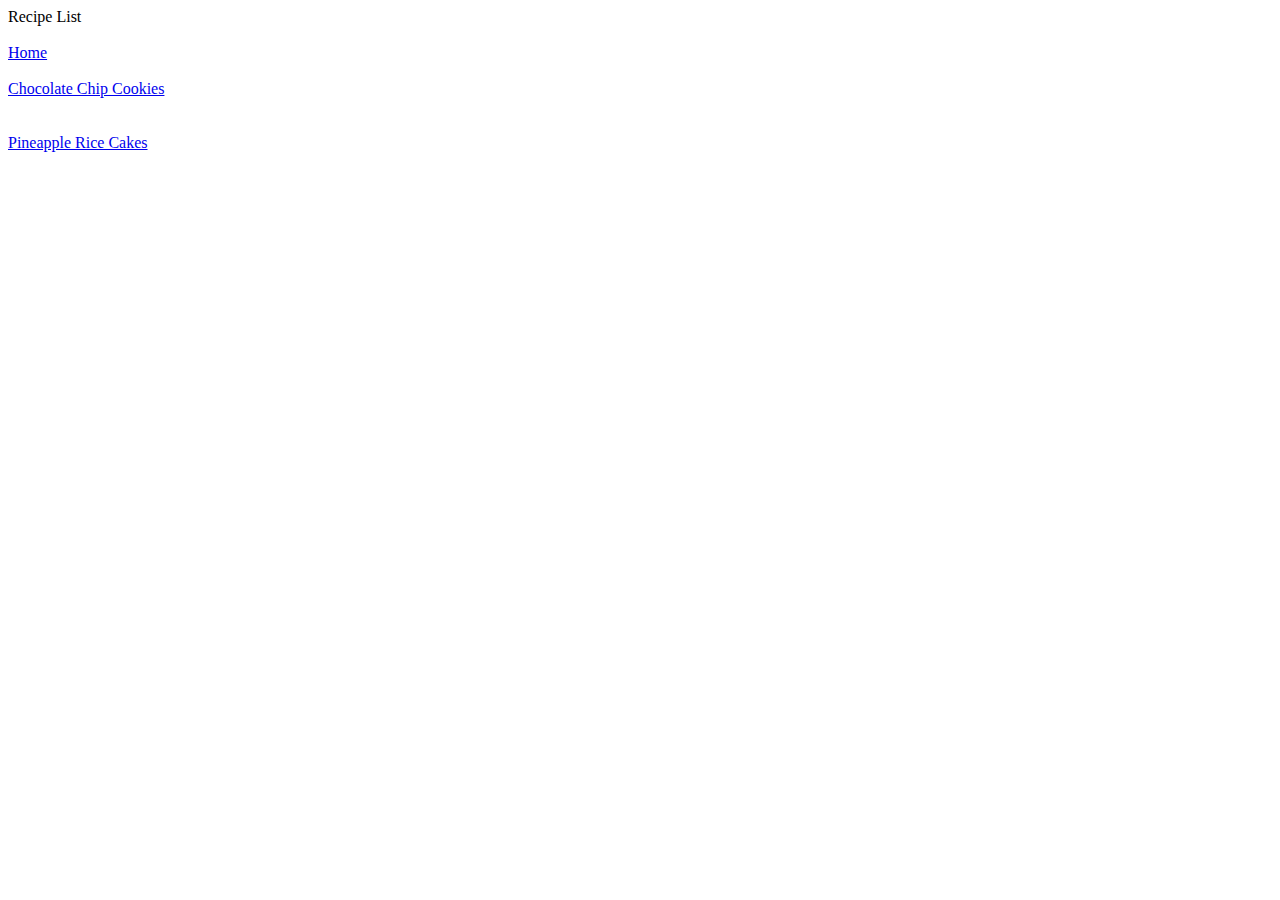
<file: AMP/recipeList.html>
<!doctype html>
<html amp lang="en">
    <head>
        <meta charset="utf-8">
            <title>List of Recipes</title>
            <link rel="canonical" href="https://subrighteous.github.io/RecipeByRys/recipes/recipeList" />
            <meta name="viewport" content="width=device-width,minimum-scale=1,initial-scale=1">
            <style amp-boilerplate>body{-webkit-animation:-amp-start 8s steps(1,end) 0s 1 normal both;-moz-animation:-amp-start 8s steps(1,end) 0s 1 normal both;-ms-animation:-amp-start 8s steps(1,end) 0s 1 normal both;animation:-amp-start 8s steps(1,end) 0s 1 normal both}@-webkit-keyframes -amp-start{from{visibility:hidden}to{visibility:visible}}@-moz-keyframes -amp-start{from{visibility:hidden}to{visibility:visible}}@-ms-keyframes -amp-start{from{visibility:hidden}to{visibility:visible}}@-o-keyframes -amp-start{from{visibility:hidden}to{visibility:visible}}@keyframes -amp-start{from{visibility:hidden}to{visibility:visible}}</style><noscript><style amp-boilerplate>body{-webkit-animation:none;-moz-animation:none;-ms-animation:none;animation:none}</style></noscript>
            <script async src="https://cdn.ampproject.org/v0.js"></script>
            <script type="application/ld+json">
                {
                    "@context": "http://schema.org",
                    "@type": "ItemList",
                    "itemListElement": [
                    {
                    "@type": "ListItem",
                    "position": 1,
                    "url": "https://subrighteous.github.io/RecipeByRys/recipes/PineappleRiceCake/AMP/PineappleRiceCake.html"
                    }
                  ]
                }
            </script>
    </head>
<body>
    Recipe List
    <br><br>
    <a href="../index">Home</a>
    <br><br>
    <div>
        <a href="../recipes/recipes_chocolate_chip_cookies.htm">Chocolate Chip Cookies</a>
    </div>
    <br><br>
    <div>
        <a href="../recipes/PineappleRiceCake/AMP/PineappleRiceCake.html">Pineapple Rice Cakes</a>
    </div>
</body>
</html>
</file>
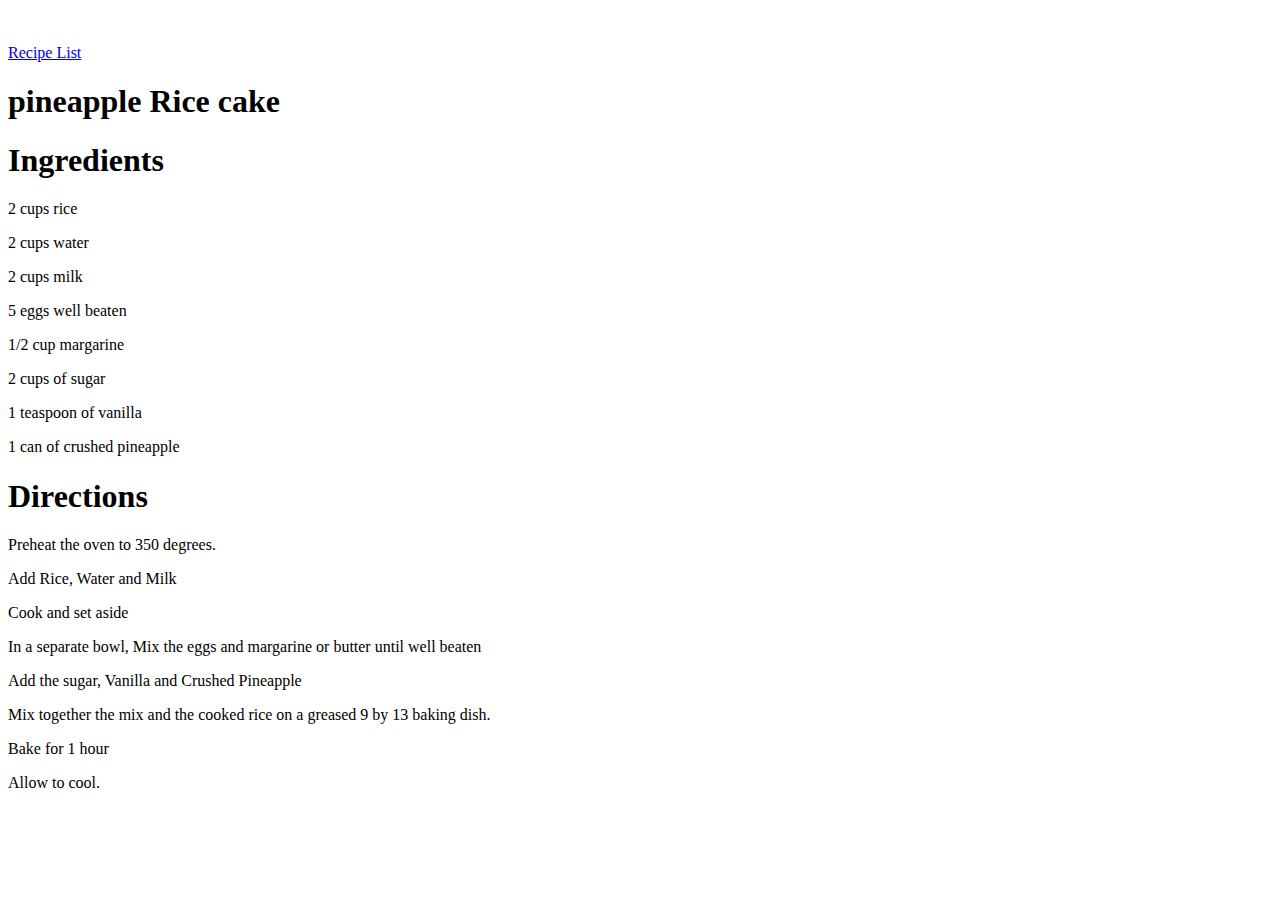
<file: recipes/pineapple_Rice_cake.html>
<!doctype html>
<html amp>
      <head>
    <meta charset="utf-8">
    <title>Pineapple Rice Cake</title>
    <link rel="canonical" href="recipeList.html" />
    <meta name="viewport" content="width=device-width,minimum-scale=1,initial-scale=1">
    <style amp-boilerplate>body{-webkit-animation:-amp-start 8s steps(1,end) 0s 1 normal both;-moz-animation:-amp-start 8s steps(1,end) 0s 1 normal both;-ms-animation:-amp-start 8s steps(1,end) 0s 1 normal both;animation:-amp-start 8s steps(1,end) 0s 1 normal both}@-webkit-keyframes -amp-start{from{visibility:hidden}to{visibility:visible}}@-moz-keyframes -amp-start{from{visibility:hidden}to{visibility:visible}}@-ms-keyframes -amp-start{from{visibility:hidden}to{visibility:visible}}@-o-keyframes -amp-start{from{visibility:hidden}to{visibility:visible}}@keyframes -amp-start{from{visibility:hidden}to{visibility:visible}}</style><noscript><style amp-boilerplate>body{-webkit-animation:none;-moz-animation:none;-ms-animation:none;animation:none}</style></noscript>
    <script async src="https://cdn.ampproject.org/v0.js"></script>
    <script type="application/ld+json">
     {
      "@context": "https://schema.org/",
      "@type": "Recipe",
      "name": "Pineapple Rice Cake",
      "image": [
        "https://subrighteous.github.io/RecipeByRys/recipes/PineappleRiceCake/PineappleRiceCake1x1.jpg",
        "https://subrighteous.github.io/RecipeByRys/recipes/PineappleRiceCake/PineappleRiceCake4x3.jpg",
        "https://subrighteous.github.io/RecipeByRys/recipes/PineappleRiceCake/PineappleRiceCake16x9.jpg"
        ],
      "author": {
        "@type": "Person",
        "name": "Marie Rys"
      },
      "datePublished": "2018-12-31",
      "description": "This Pineapple Rice Cake is awesome and perfect for parties.",
      "prepTime": "PT30M",
      "cookTime": "PT120M",
      "totalTime": "PT150M",
      "keywords": "cake for a party, Pineapple Rice Cake , RecipeByRys Pineapple Rice, RecipeByRys Pineapple Rice cake",
      "recipeYield": "12 servings",
      "recipeCategory": "Dessert",
      "recipeCuisine": "American",
      "nutrition": {
        "@type": "NutritionInformation",
        "calories": "350 calories"
         },
      "recipeIngredient": [
        "2 cups rice",
        "2 cups water",
        "2 cups milk",
        "5 eggs",
        "1/2 cup margarine or butter",
        "2 cups of sugar",
        "1 teaspoon of vanilla",
        "1 can of crushed pineapple"
       ],
      "recipeInstructions": [
          {
          "@type": "HowToStep",
          "text": "Preheat the oven to 350 degrees F."
          },
          {
          "@type": "HowToStep",
          "text": "Add Rice, Water and Milk."
          },
          {
          "@type": "HowToStep",
          "text": "Cook and set aside."
          },
          {
          "@type": "HowToStep",
          "text": "In a separate bowl, Mix the eggs and margarine or butter until well beaten."
          },
          {
          "@type": "HowToStep",
          "text": "Add the sugar, Vanilla and Crushed Pineapple."
          },
          {
          "@type": "HowToStep",
          "text": "Mix together the mixer and the cooked rice on a greased 9 by 13 baking dish."
          },
          {
          "@type": "HowToStep",
          "text": "Bake for 1 hour."
          },
          {
          "@type": "HowToStep",
          "text": "Allow to cool."
         }
      ],
      "review": {
        "@type": "Review",
        "reviewRating": {
          "@type": "Rating",
          "ratingValue": "4",
          "bestRating": "5"
        },
        "author": {
          "@type": "Person",
          "name": "Julia Benson"
        },
        "datePublished": "2018-05-01",
        "reviewBody": "This cake is delicious!",
        "publisher": "The cake makery"
        },
      "aggregateRating": { 
      "@type": "AggregateRating",
        "ratingValue": "5",
        "ratingCount": "18"
  },
  "video": [
     {
        "name": "How to make Pineapple Rice Cake",
        "description": "This is how you make Pineapple Rice Cake.",
        "thumbnailUrl": [
        "https://example.com/photos/16x9/photo.jpg"
        ],
        "contentUrl": "http://www.example.com/video123.mp4",
        "embedUrl": "http://www.example.com/videoplayer?video=123",
        "uploadDate": "2018-02-05T08:00:00+08:00",
        "duration": "PT1M33S",
        "interactionCount": "2347",
        "expires": "2019-02-05T08:00:00+08:00"
     }
  ]
}
</script>
<script async custom-element="amp-carousel" src="https://cdn.ampproject.org/v0/amp-carousel-0.1.js"></script>
  </head>
    <body>
        
        <amp-img alt="Pineapple Rice Cake"
            src="PineappleRiceCake/PineappleRiceCake16x9.jpg"
            width="0.75"
            height="0.5"
            layout="responsive">
        </amp-img>
        <br><br>
        <a href="recipeList.html">Recipe List</a>
        <h1>pineapple Rice cake</h1>
        <h1>Ingredients</h1>
        <p>2 cups rice</p>
        <p>2 cups water</p>
        <p>2 cups milk</p>
        <p>5 eggs well beaten</p>
        <p>1/2 cup margarine</p>
        <p>2 cups of sugar</p>
        <p>1 teaspoon of vanilla</p>
        <p>1 can of crushed pineapple</p>
        <h1>Directions</h1>
        <p>Preheat the oven to 350 degrees.</p>
        <p>Add Rice, Water and Milk</p> 
        <p>Cook and set aside</p>
        <p>In a separate bowl, Mix the eggs and margarine or butter until well beaten<p>    
        <p>Add the sugar, Vanilla and Crushed Pineapple</p>
        <p>Mix together the mix and the cooked rice on a greased 9 by 13 baking dish.</p>
        <p>Bake for 1 hour</p>
        <p>Allow to cool.</p>
    </body>
</html>
</file>
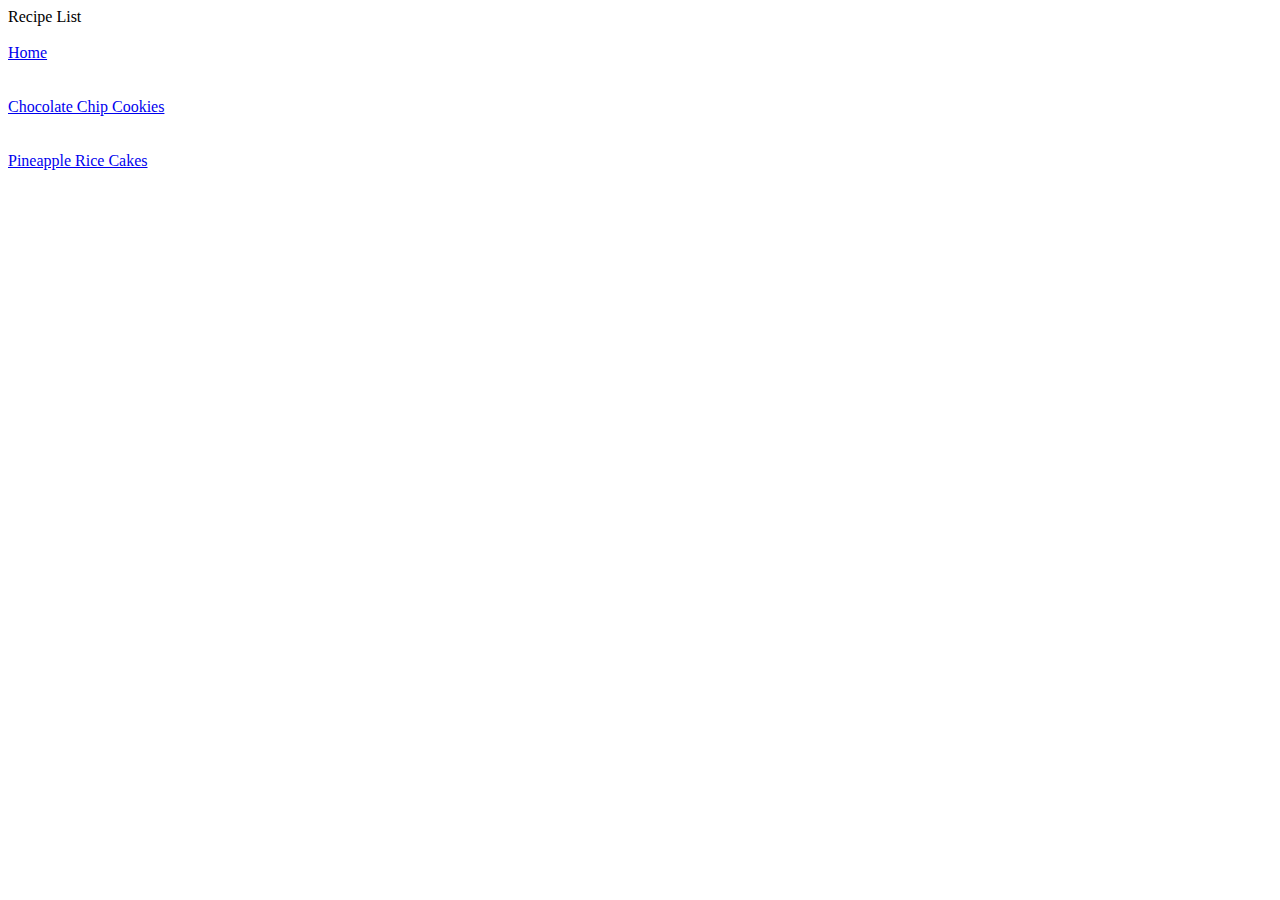
<file: recipes/recipeList.html>
<!doctype html>
<html lang="en">
    <head>
        <meta charset="utf-8">
            <title>List of Recipes</title>
            <meta name="viewport" content="width=device-width,minimum-scale=1,initial-scale=1">
    </head>
    <body>
        Recipe List
        <br><br>
        <a href="../index">Home</a>

        <div>
            <br><br>
            <a href="./recipes_chocolate_chip_cookies.htm">Chocolate Chip Cookies</a>
        </div>
        <br><br>
        <div>
            <a href="./PineappleRiceCake/pineapple_Rice_cake">Pineapple Rice Cakes</a>
        </div>
    </body>
</html>
</file>
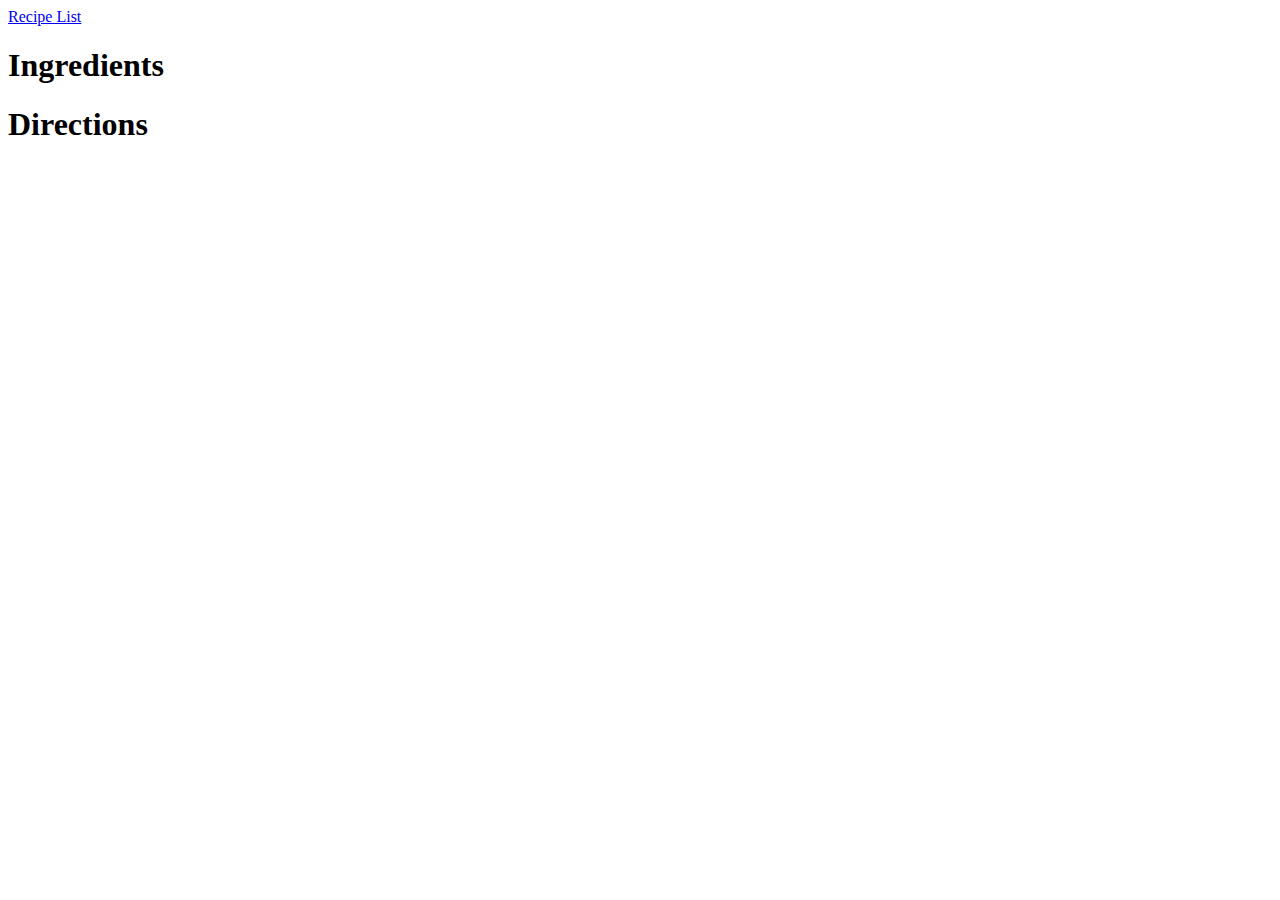
<file: recipes/recipes_.htm>
<!doctype html>
<html amp>
      <head>
    <meta charset="utf-8">
    <title></title>
    <link rel="canonical" href="recipes_pineapple%20Rice%20cake.htm" />
    <meta name="viewport" content="width=device-width,minimum-scale=1,initial-scale=1">
    <style amp-boilerplate>body{-webkit-animation:-amp-start 8s steps(1,end) 0s 1 normal both;-moz-animation:-amp-start 8s steps(1,end) 0s 1 normal both;-ms-animation:-amp-start 8s steps(1,end) 0s 1 normal both;animation:-amp-start 8s steps(1,end) 0s 1 normal both}@-webkit-keyframes -amp-start{from{visibility:hidden}to{visibility:visible}}@-moz-keyframes -amp-start{from{visibility:hidden}to{visibility:visible}}@-ms-keyframes -amp-start{from{visibility:hidden}to{visibility:visible}}@-o-keyframes -amp-start{from{visibility:hidden}to{visibility:visible}}@keyframes -amp-start{from{visibility:hidden}to{visibility:visible}}</style><noscript><style amp-boilerplate>body{-webkit-animation:none;-moz-animation:none;-ms-animation:none;animation:none}</style></noscript>
    <script async src="https://cdn.ampproject.org/v0.js"></script>
    <script type="application/ld+json">
     {
      "@context": "https://subrighteous.github.io/RecipeByRys-Website/",
      "@type": "Recipe",
      "name": "",
      "image": [
        "https://example.com/photos/1x1/photo.jpg",
        "https://example.com/photos/4x3/photo.jpg",
        "https://example.com/photos/16x9/photo.jpg"
        ],
      "author": {
        "@type": "Person",
        "name": "Marie Rys"
      },
      "datePublished": "2018-12-31",
      "description": "",
      "prepTime": "PT30M",
      "cookTime": "PT60M",
      "totalTime": "PT120M",
      "keywords": "cake for a party, Pineapple Rice Cake , RecipeByRys Pineapple Rice, RecipeByRys Pineapple Rice cake, Recipe By Rys",
      "recipeYield": "12 servings",
      "recipeCategory": "Dessert",
      "recipeCuisine": "American",
      "nutrition": {
        "@type": "NutritionInformation",
        "calories": "350 calories"
         },
      "recipeIngredient": [
        "",
        "",
        "",
        "",
        "",
        "",
        "",
        ""
       ],
      "recipeInstructions": [
          {
          "@type": "HowToStep",
          "text": ""
          },
          {
          "@type": "HowToStep",
          "text": ""
          },
          {
          "@type": "HowToStep",
          "text": ""
          },
          {
          "@type": "HowToStep",
          "text": ""
          },
          {
          "@type": "HowToStep",
          "text": ""
          },
          {
          "@type": "HowToStep",
          "text": ""
          },
          {
          "@type": "HowToStep",
          "text": ""
          },
          {
          "@type": "HowToStep",
          "text": ""
         }
      ],
      "review": {
        "@type": "Review",
        "reviewRating": {
          "@type": "Rating",
          "ratingValue": "4",
          "bestRating": "5"
        },
        "author": {
          "@type": "Person",
          "name": "Julia Benson"
        },
        "datePublished": "2018-05-01",
        "reviewBody": "This cake is delicious!",
        "publisher": "The cake makery"
        },
      "aggregateRating": {
      "@type": "AggregateRating",
        "ratingValue": "5",
        "ratingCount": "18"
  },
  "video": [
     {
    "name": "How to make Pineapple Rice Cake",
    "description": "This is how you make a Pineapple Rice Cake.",
    "thumbnailUrl": [
      "https://example.com/photos/1x1/photo.jpg",
      "https://example.com/photos/4x3/photo.jpg",
      "https://example.com/photos/16x9/photo.jpg"
     ],
    "contentUrl": "http://www.example.com/video123.mp4",
    "embedUrl": "http://www.example.com/videoplayer?video=123",
    "uploadDate": "2018-02-05T08:00:00+08:00",
    "duration": "PT1M33S",
    "interactionCount": "2347",
    "expires": "2019-02-05T08:00:00+08:00"
   }
  ]
}
</script>
  </head>
    <body>
        
        <a href="recipeList.html">Recipe List</a>
        <h1></h1>
        <h1>Ingredients</h1>
        <p></p>
        <p></p>
        <p></p>
        <h1>Directions</h1>
        <p></p>
    </body>
</html>
</file>
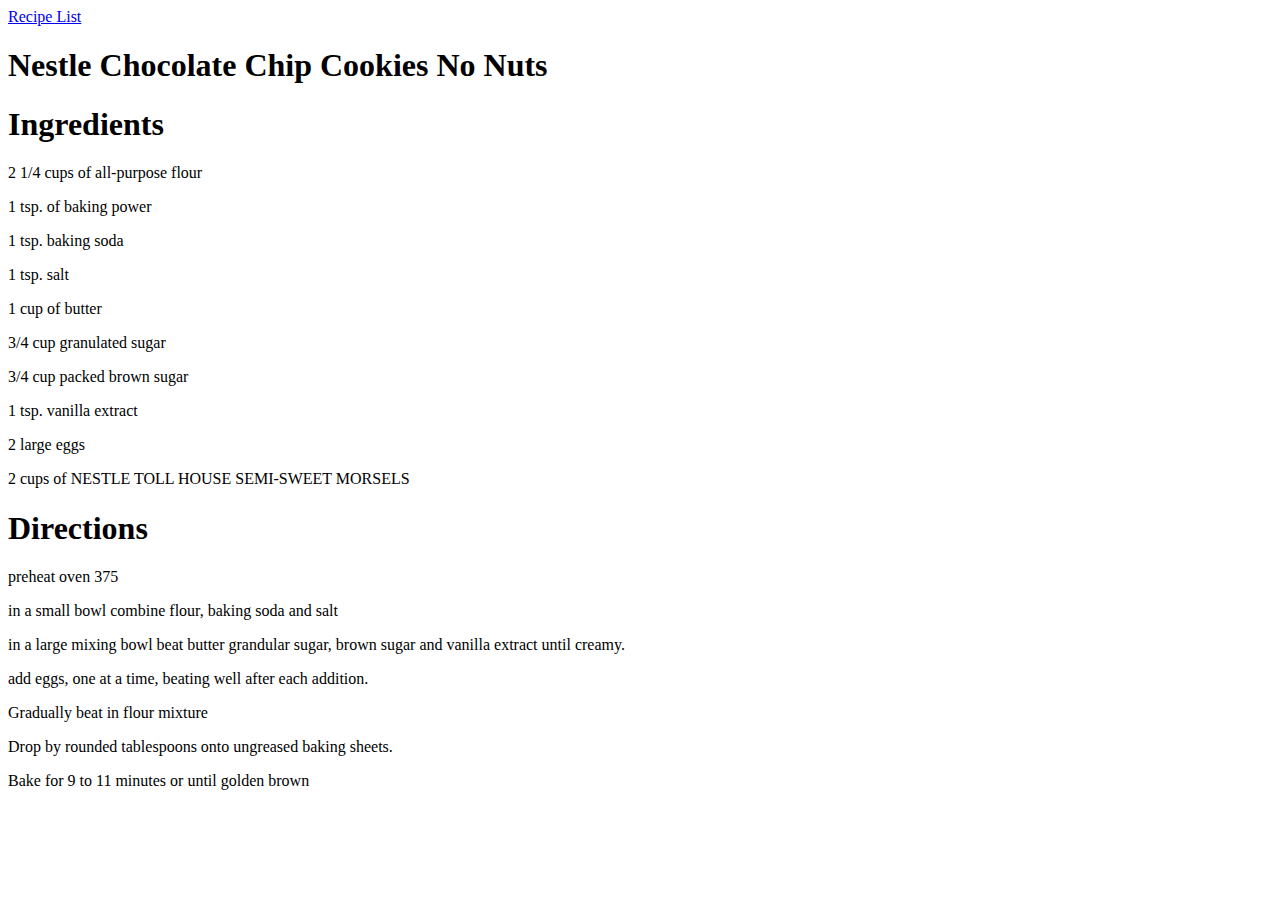
<file: recipes/recipes_chocolate_chip_cookies.htm>
<!doctype html>
<html amp>
    <head>
        <meta charset="utf-8">
        <title>Nestle Chocolate Chip Cookies No Nuts</title>
        <link rel="canonical" href="recipes_chocolate%20chip%20cookies.htm" />
        <meta name="viewport" content="width=device-width,minimum-scale=1,initial-scale=1">
        <style amp-boilerplate>body{-webkit-animation:-amp-start 8s steps(1,end) 0s 1 normal both;-moz-animation:-amp-start 8s steps(1,end) 0s 1 normal both;-ms-animation:-amp-start 8s steps(1,end) 0s 1 normal both;animation:-amp-start 8s steps(1,end) 0s 1 normal both}@-webkit-keyframes -amp-start{from{visibility:hidden}to{visibility:visible}}@-moz-keyframes -amp-start{from{visibility:hidden}to{visibility:visible}}@-ms-keyframes -amp-start{from{visibility:hidden}to{visibility:visible}}@-o-keyframes -amp-start{from{visibility:hidden}to{visibility:visible}}@keyframes -amp-start{from{visibility:hidden}to{visibility:visible}}</style><noscript><style amp-boilerplate>body{-webkit-animation:none;-moz-animation:none;-ms-animation:none;animation:none}    </style></noscript>
        <script async src="https://cdn.ampproject.org/v0.js"></script>
        <script type="application/ld+json">
        {
        "@context": "https://schema.org/",
        "@type": "Recipe",
        "name": "Nestle Chocolate Chip Cookies No Nuts",
        "image": [
        "https://example.com/photos/1x1/photo.jpg",
        "https://example.com/photos/4x3/photo.jpg",
        "https://example.com/photos/16x9/photo.jpg"
        ],
        "author": {
        "@type": "Organization",
        "name": "Nestle"
        },
        "datePublished": "2018-12-31",
        "description": "Nestle's Chocolate Chip Cookies No Nuts.",
        "prepTime": "PT30M",
        "cookTime": "PT11M",
        "totalTime": "PT45M",
        "keywords": "no nuts, Chocolate Chip Cookies no nuts , RecipeByRys Chocolate Chip, RecipeByRys",
        "recipeYield": "12 servings",
        "recipeCategory": "Dessert",
        "recipeCuisine": "American",
        "nutrition": {
        "@type": "NutritionInformation",
        "calories": "350 calories"
         },
        "recipeIngredient": [
        "2 1/4 cups of all-purpose flour.",
        "1 tsp. of baking power.",
        "1 tsp. baking soda.",
        "1 tsp. salt",
        "1 cup of butter",
        "3/4 cup granulated sugar",
        "3/4 cup packed brown sugar",
        "1 tsp. vanilla extract",
        "2 large eggs",
        "2 cups of NESTLE TOLL HOUSE SEMI-SWEET MORSELS"
        ],
        "recipeInstructions": [
          {
          "@type": "HowToStep",
          "text": "Preheat oven to 375."
          },
          {
          "@type": "HowToStep",
          "text": "In a small bowl combine flour, baking soda and salt."
          },
          {
          "@type": "HowToStep",
          "text": "In a large mixing bowl beat butter grandular sugar, brown sugar and vanilla extract until creamy.."
          },
          {
          "@type": "HowToStep",
          "text": "Add eggs, one at a time, beating well after each addition.."
          },
          {
          "@type": "HowToStep",
          "text": "Gradually beat in flour mixture."
          },
          {
          "@type": "HowToStep",
          "text": "Drop by rounded tablespoons onto ungreased baking sheets.."
          },
          {
          "@type": "HowToStep",
          "text": "Bake for 9 to 11 minutes or until golden brown."
          }
        ],
        "review": {
        "@type": "Review",
        "reviewRating": {
          "@type": "Rating",
          "ratingValue": "4",
          "bestRating": "5"
        },
        "author": {
          "@type": "Person",
          "name": "Julia Benson"
        },
        "datePublished": "2018-05-01",
        "reviewBody": "This cake is delicious!",
        "publisher": "The cake makery"
        },
        "aggregateRating": {
        "@type": "AggregateRating",
        "ratingValue": "5",
        "ratingCount": "18"
        },
        "video": [
        {
        "name": "How to make Nestle Chocolate Chip Cookies",
        "description": "This is how you make Nestle Chocolate Chip Cookies.",
        "thumbnailUrl": [
        "https://example.com/photos/16x9/photo.jpg"
        ],
        "contentUrl": "http://www.example.com/video123.mp4",
        "embedUrl": "http://www.example.com/videoplayer?video=123",
        "uploadDate": "2018-02-05T08:00:00+08:00",
        "duration": "PT1M33S",
        "interactionCount": "2347",
        "expires": "2019-02-05T08:00:00+08:00"
        }
        ]
        }
        </script>
    </head>
    <body>
        <a href="recipeList.html"> Recipe List</a>
        <h1> Nestle Chocolate Chip Cookies No Nuts</h1>
        <h1>Ingredients</h1>
        <p>2 1/4 cups of all-purpose flour</p>
        <p>1 tsp. of baking power</p>
        <p>1 tsp. baking soda</p>
        <p>1 tsp. salt</p>
        <p>1 cup of butter</p>
        <p>3/4 cup granulated sugar</p>
        <p>3/4 cup packed brown sugar</p>
        <p>1 tsp. vanilla extract</p>
        <p>2 large eggs</p>
        <p>2 cups of NESTLE TOLL HOUSE SEMI-SWEET MORSELS</p>
        <h1>Directions</h1>
        <p>preheat oven 375<p>
        <p>in a small bowl combine flour, baking soda and salt</p>
        <p>in a large mixing bowl beat butter grandular sugar, brown sugar and vanilla extract until creamy.</p> 
        <p>add eggs, one at a time, beating well after each addition.</p>
        <p>Gradually beat in flour mixture</p>
        <p>Drop by rounded tablespoons onto ungreased baking sheets.</p>
        <p>Bake for 9 to 11 minutes or until golden brown</p>
    </body>
</html>
</file>
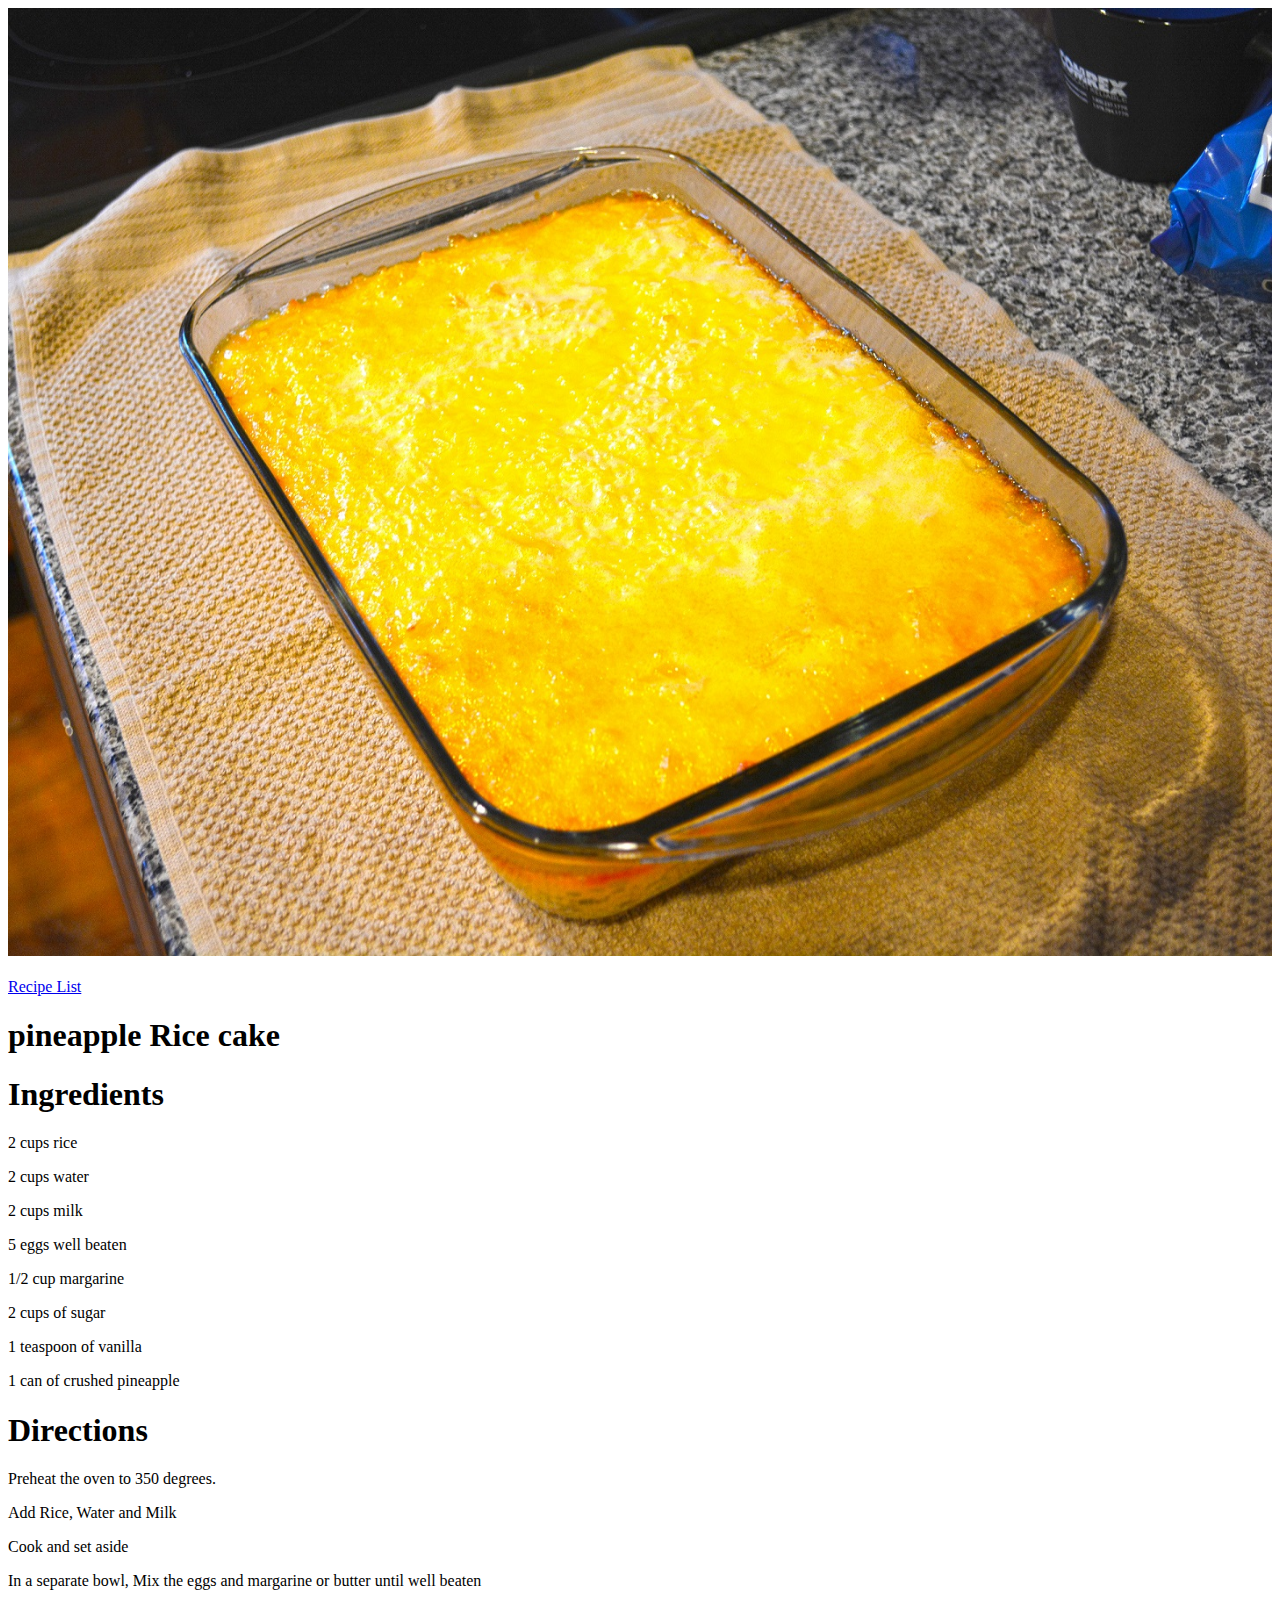
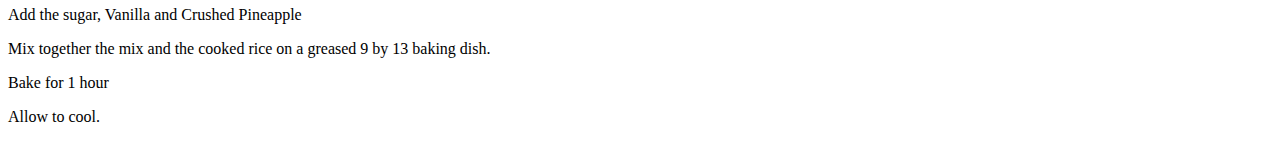
<file: recipes/PineappleRiceCake/pineapple_Rice_cake.html>
<!doctype html>
<html lang="en">
      <head>
    <meta charset="utf-8">
    <title>Pineapple Rice Cake</title>
    <meta name="viewport" content="width=device-width,minimum-scale=1,initial-scale=1">
  </head>
    <body>
        <img src="PineappleRiceCake4x3.jpg" style="width:100%;height:100%" alt="Pineapple Rice Cake">
        <br><br>
        <a href="../recipeList">Recipe List</a>
        <h1>pineapple Rice cake</h1>
        <h1>Ingredients</h1>
        <p>2 cups rice</p>
        <p>2 cups water</p>
        <p>2 cups milk</p>
        <p>5 eggs well beaten</p>
        <p>1/2 cup margarine</p>
        <p>2 cups of sugar</p>
        <p>1 teaspoon of vanilla</p>
        <p>1 can of crushed pineapple</p>
        <h1>Directions</h1>
        <p>Preheat the oven to 350 degrees.</p>
        <p>Add Rice, Water and Milk</p> 
        <p>Cook and set aside</p>
        <p>In a separate bowl, Mix the eggs and margarine or butter until well beaten<p>    
        <p>Add the sugar, Vanilla and Crushed Pineapple</p>
        <p>Mix together the mix and the cooked rice on a greased 9 by 13 baking dish.</p>
        <p>Bake for 1 hour</p>
        <p>Allow to cool.</p>
    </body>
</html>
</file>
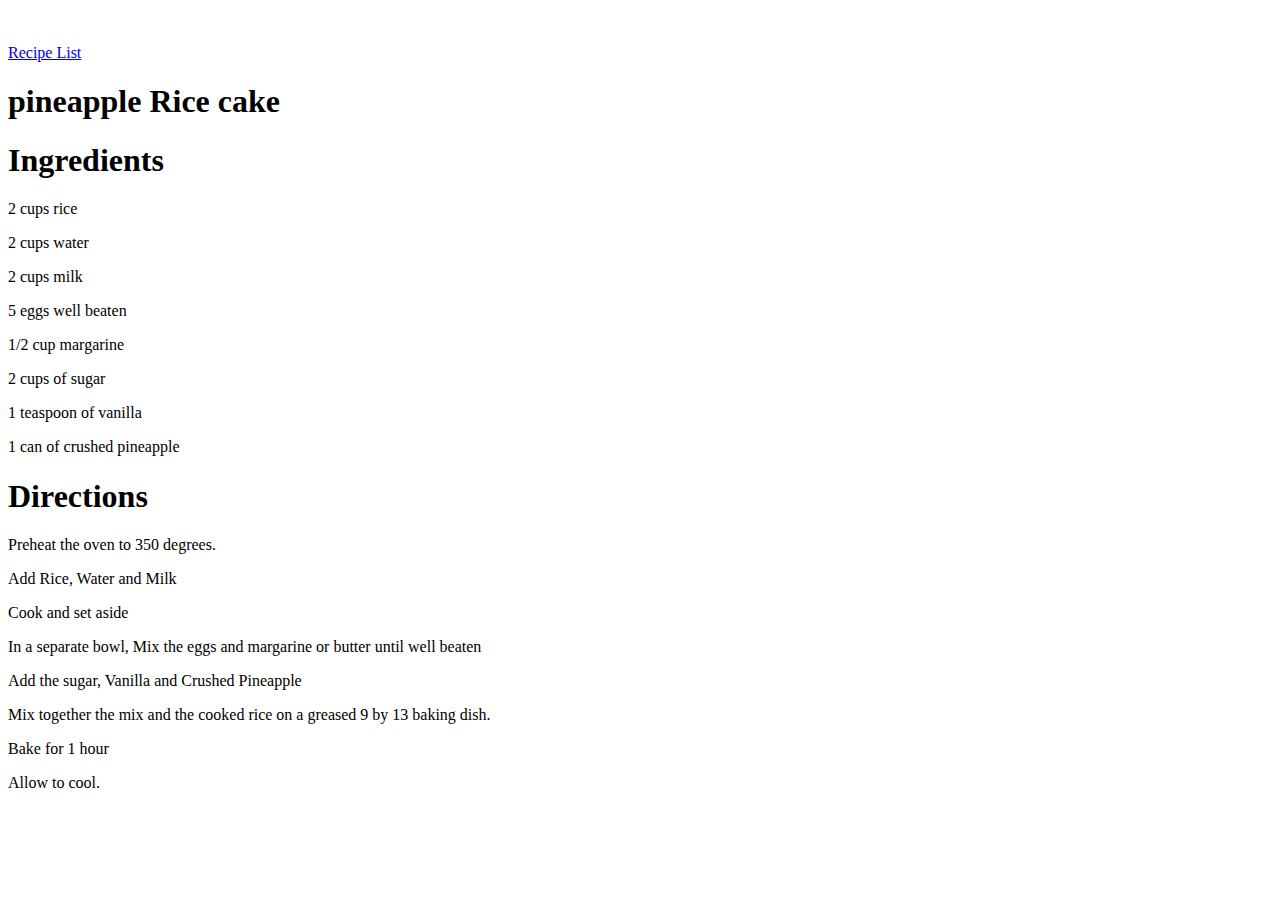
<file: recipes/PineappleRiceCake/AMP/Pineapple_Rice_Cake.html>
<!doctype html>
<html amp>
      <head>
    <meta charset="utf-8">
    <title>Pineapple Rice Cake</title>
    <link rel="canonical" href="https://subrighteous.github.io/RecipeByRys/recipes/PineappleRiceCake/pineapple_Rice_cake" />      
    <meta name="viewport" content="width=device-width,minimum-scale=1,initial-scale=1">
    <style amp-boilerplate>body{-webkit-animation:-amp-start 8s steps(1,end) 0s 1 normal both;-moz-animation:-amp-start 8s steps(1,end) 0s 1 normal both;-ms-animation:-amp-start 8s steps(1,end) 0s 1 normal both;animation:-amp-start 8s steps(1,end) 0s 1 normal both}@-webkit-keyframes -amp-start{from{visibility:hidden}to{visibility:visible}}@-moz-keyframes -amp-start{from{visibility:hidden}to{visibility:visible}}@-ms-keyframes -amp-start{from{visibility:hidden}to{visibility:visible}}@-o-keyframes -amp-start{from{visibility:hidden}to{visibility:visible}}@keyframes -amp-start{from{visibility:hidden}to{visibility:visible}}</style><noscript><style amp-boilerplate>body{-webkit-animation:none;-moz-animation:none;-ms-animation:none;animation:none}</style></noscript>
    <script async src="https://cdn.ampproject.org/v0.js"></script>
    <script type="application/ld+json">
     {
      "@context": "https://schema.org/",
      "@type": "Recipe",
      "name": "Pineapple Rice Cake",
      "image": [
        "https://subrighteous.github.io/RecipeByRys/recipes/PineappleRiceCake/PineappleRiceCake1x1.jpg",
        "https://subrighteous.github.io/RecipeByRys/recipes/PineappleRiceCake/PineappleRiceCake4x3.jpg",
        "https://subrighteous.github.io/RecipeByRys/recipes/PineappleRiceCake/PineappleRiceCake16x9.jpg"
        ],
      "author": {
        "@type": "Person",
        "name": "Marie Rys"
      },
      "datePublished": "2018-12-31",
      "description": "This Pineapple Rice Cake is awesome and perfect for parties.",
      "prepTime": "PT30M",
      "cookTime": "PT120M",
      "totalTime": "PT150M",
      "keywords": "cake for a party, Pineapple Rice Cake , RecipeByRys Pineapple Rice, RecipeByRys Pineapple Rice cake",
      "recipeYield": "12 servings",
      "recipeCategory": "Dessert",
      "recipeCuisine": "American",
      "nutrition": {
        "@type": "NutritionInformation",
        "calories": "350 calories"
         },
      "recipeIngredient": [
        "2 cups rice",
        "2 cups water",
        "2 cups milk",
        "5 eggs",
        "1/2 cup margarine or butter",
        "2 cups of sugar",
        "1 teaspoon of vanilla",
        "1 can of crushed pineapple"
       ],
      "recipeInstructions": [
          {
          "@type": "HowToStep",
          "text": "Preheat the oven to 350 degrees F."
          },
          {
          "@type": "HowToStep",
          "text": "Add Rice, Water and Milk."
          },
          {
          "@type": "HowToStep",
          "text": "Cook and set aside."
          },
          {
          "@type": "HowToStep",
          "text": "In a separate bowl, Mix the eggs and margarine or butter until well beaten."
          },
          {
          "@type": "HowToStep",
          "text": "Add the sugar, Vanilla and Crushed Pineapple."
          },
          {
          "@type": "HowToStep",
          "text": "Mix together the mixer and the cooked rice on a greased 9 by 13 baking dish."
          },
          {
          "@type": "HowToStep",
          "text": "Bake for 1 hour."
          },
          {
          "@type": "HowToStep",
          "text": "Allow to cool."
         }
      ],
      "review": {
        "@type": "Review",
        "reviewRating": {
          "@type": "Rating",
          "ratingValue": "4",
          "bestRating": "5"
        },
        "author": {
          "@type": "Person",
          "name": "Julia Benson"
        },
        "datePublished": "2018-05-01",
        "reviewBody": "This cake is delicious!",
        "publisher": "The cake makery"
        },
      "aggregateRating": { 
      "@type": "AggregateRating",
        "ratingValue": "5",
        "ratingCount": "18"
  },
  "video": [
     {
        "name": "How to make Pineapple Rice Cake",
        "description": "This is how you make Pineapple Rice Cake.",
        "thumbnailUrl": [
        "https://example.com/photos/16x9/photo.jpg"
        ],
        "contentUrl": "http://www.example.com/video123.mp4",
        "embedUrl": "http://www.example.com/videoplayer?video=123",
        "uploadDate": "2018-02-05T08:00:00+08:00",
        "duration": "PT1M33S",
        "interactionCount": "2347",
        "expires": "2019-02-05T08:00:00+08:00"
     }
  ]
}
</script>
<script async custom-element="amp-carousel" src="https://cdn.ampproject.org/v0/amp-carousel-0.1.js"></script>
  </head>
    <body>
        
        <amp-img alt="Pineapple Rice Cake"
            src="../PineappleRiceCake16x9.jpg"
            width="0.75"
            height="0.5"
            layout="responsive">
        </amp-img>
        <br><br>
        <a href="../recipeList">Recipe List</a>
        <h1>pineapple Rice cake</h1>
        <h1>Ingredients</h1>
        <p>2 cups rice</p>
        <p>2 cups water</p>
        <p>2 cups milk</p>
        <p>5 eggs well beaten</p>
        <p>1/2 cup margarine</p>
        <p>2 cups of sugar</p>
        <p>1 teaspoon of vanilla</p>
        <p>1 can of crushed pineapple</p>
        <h1>Directions</h1>
        <p>Preheat the oven to 350 degrees.</p>
        <p>Add Rice, Water and Milk</p> 
        <p>Cook and set aside</p>
        <p>In a separate bowl, Mix the eggs and margarine or butter until well beaten<p>    
        <p>Add the sugar, Vanilla and Crushed Pineapple</p>
        <p>Mix together the mix and the cooked rice on a greased 9 by 13 baking dish.</p>
        <p>Bake for 1 hour</p>
        <p>Allow to cool.</p>
    </body>
</html>
</file>
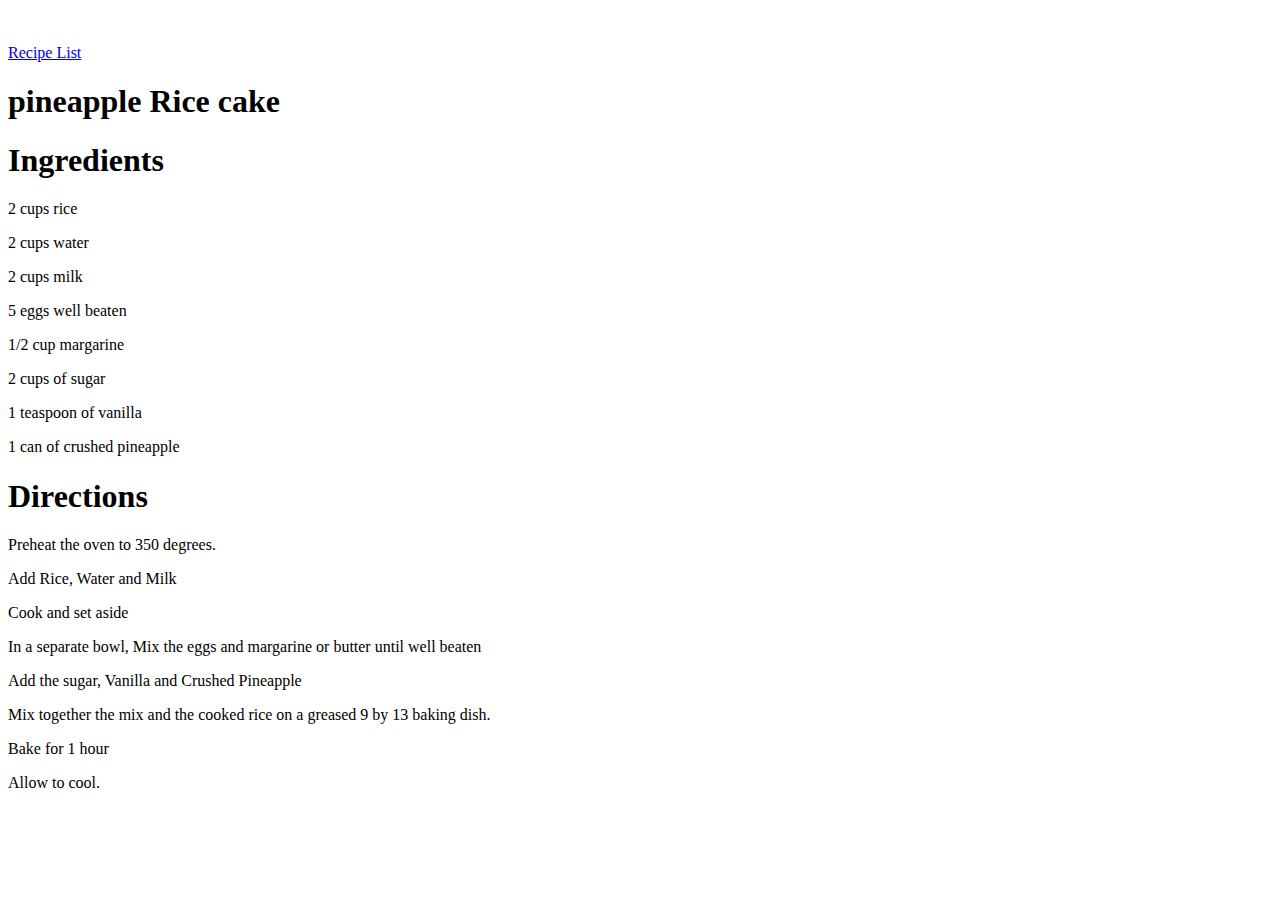
<file: recipes/PineappleRiceCake/AMP/PineappleRiceCake.html>
<!doctype html>
<html amp lang="en">
      <head>
    <meta charset="utf-8">
    <title>Pineapple Rice Cake</title>
    <link rel="canonical" href="https://subrighteous.github.io/RecipeByRys/recipes/PineappleRiceCake/pineapple_Rice_cake" />      
    <meta name="viewport" content="width=device-width,minimum-scale=1,initial-scale=1">
    <style amp-boilerplate>body{-webkit-animation:-amp-start 8s steps(1,end) 0s 1 normal both;-moz-animation:-amp-start 8s steps(1,end) 0s 1 normal both;-ms-animation:-amp-start 8s steps(1,end) 0s 1 normal both;animation:-amp-start 8s steps(1,end) 0s 1 normal both}@-webkit-keyframes -amp-start{from{visibility:hidden}to{visibility:visible}}@-moz-keyframes -amp-start{from{visibility:hidden}to{visibility:visible}}@-ms-keyframes -amp-start{from{visibility:hidden}to{visibility:visible}}@-o-keyframes -amp-start{from{visibility:hidden}to{visibility:visible}}@keyframes -amp-start{from{visibility:hidden}to{visibility:visible}}</style><noscript><style amp-boilerplate>body{-webkit-animation:none;-moz-animation:none;-ms-animation:none;animation:none}</style></noscript>
    <script async src="https://cdn.ampproject.org/v0.js"></script>
    <script type="application/ld+json">
     {
      "@context": "https://schema.org/",
      "@type": "Recipe",
      "name": "Pineapple Rice Cake",
      "image": [
        "https://subrighteous.github.io/RecipeByRys/recipes/PineappleRiceCake/PineappleRiceCake1x1.jpg",
        "https://subrighteous.github.io/RecipeByRys/recipes/PineappleRiceCake/PineappleRiceCake4x3.jpg",
        "https://subrighteous.github.io/RecipeByRys/recipes/PineappleRiceCake/PineappleRiceCake16x9.jpg"
        ],
      "author": {
        "@type": "Person",
        "name": "Marie Rys"
      },
      "datePublished": "2018-12-31",
      "description": "This Pineapple Rice Cake is awesome and perfect for parties.",
      "prepTime": "PT30M",
      "cookTime": "PT120M",
      "totalTime": "PT150M",
      "keywords": "cake for a party, Pineapple Rice Cake , RecipeByRys Pineapple Rice, RecipeByRys Pineapple Rice cake",
      "recipeYield": "12 servings",
      "recipeCategory": "Dessert",
      "recipeCuisine": "American",
      "nutrition": {
        "@type": "NutritionInformation",
        "calories": "350 calories"
         },
      "recipeIngredient": [
        "2 cups rice",
        "2 cups water",
        "2 cups milk",
        "5 eggs",
        "1/2 cup margarine or butter",
        "2 cups of sugar",
        "1 teaspoon of vanilla",
        "1 can of crushed pineapple"
       ],
      "recipeInstructions": [
          {
          "@type": "HowToStep",
          "text": "Preheat the oven to 350 degrees F."
          },
          {
          "@type": "HowToStep",
          "text": "Add Rice, Water and Milk."
          },
          {
          "@type": "HowToStep",
          "text": "Cook and set aside."
          },
          {
          "@type": "HowToStep",
          "text": "In a separate bowl, Mix the eggs and margarine or butter until well beaten."
          },
          {
          "@type": "HowToStep",
          "text": "Add the sugar, Vanilla and Crushed Pineapple."
          },
          {
          "@type": "HowToStep",
          "text": "Mix together the mixer and the cooked rice on a greased 9 by 13 baking dish."
          },
          {
          "@type": "HowToStep",
          "text": "Bake for 1 hour."
          },
          {
          "@type": "HowToStep",
          "text": "Allow to cool."
         }
      ],
      "review": {
        "@type": "Review",
        "reviewRating": {
          "@type": "Rating",
          "ratingValue": "4",
          "bestRating": "5"
        },
        "author": {
          "@type": "Person",
          "name": "Julia Benson"
        },
        "datePublished": "2018-05-01",
        "reviewBody": "This cake is delicious!",
        "publisher": "The cake makery"
        },
      "aggregateRating": { 
      "@type": "AggregateRating",
        "ratingValue": "5",
        "ratingCount": "18"
  }
}
</script>
<script async custom-element="amp-carousel" src="https://cdn.ampproject.org/v0/amp-carousel-0.1.js"></script>
  </head>
    <body>
        
        <amp-img alt="Pineapple Rice Cake"
            src="../PineappleRiceCake16x9.jpg"
            width="0.75"
            height="0.5"
            layout="responsive">
        </amp-img>
        <br><br>
        <a href="https://subrighteous.github.io/RecipeByRys/AMP/recipeList">Recipe List</a>
        <h1>pineapple Rice cake</h1>
        <h1>Ingredients</h1>
        <p>2 cups rice</p>
        <p>2 cups water</p>
        <p>2 cups milk</p>
        <p>5 eggs well beaten</p>
        <p>1/2 cup margarine</p>
        <p>2 cups of sugar</p>
        <p>1 teaspoon of vanilla</p>
        <p>1 can of crushed pineapple</p>
        <h1>Directions</h1>
        <p>Preheat the oven to 350 degrees.</p>
        <p>Add Rice, Water and Milk</p> 
        <p>Cook and set aside</p>
        <p>In a separate bowl, Mix the eggs and margarine or butter until well beaten<p>    
        <p>Add the sugar, Vanilla and Crushed Pineapple</p>
        <p>Mix together the mix and the cooked rice on a greased 9 by 13 baking dish.</p>
        <p>Bake for 1 hour</p>
        <p>Allow to cool.</p>
    </body>
</html>
</file>
